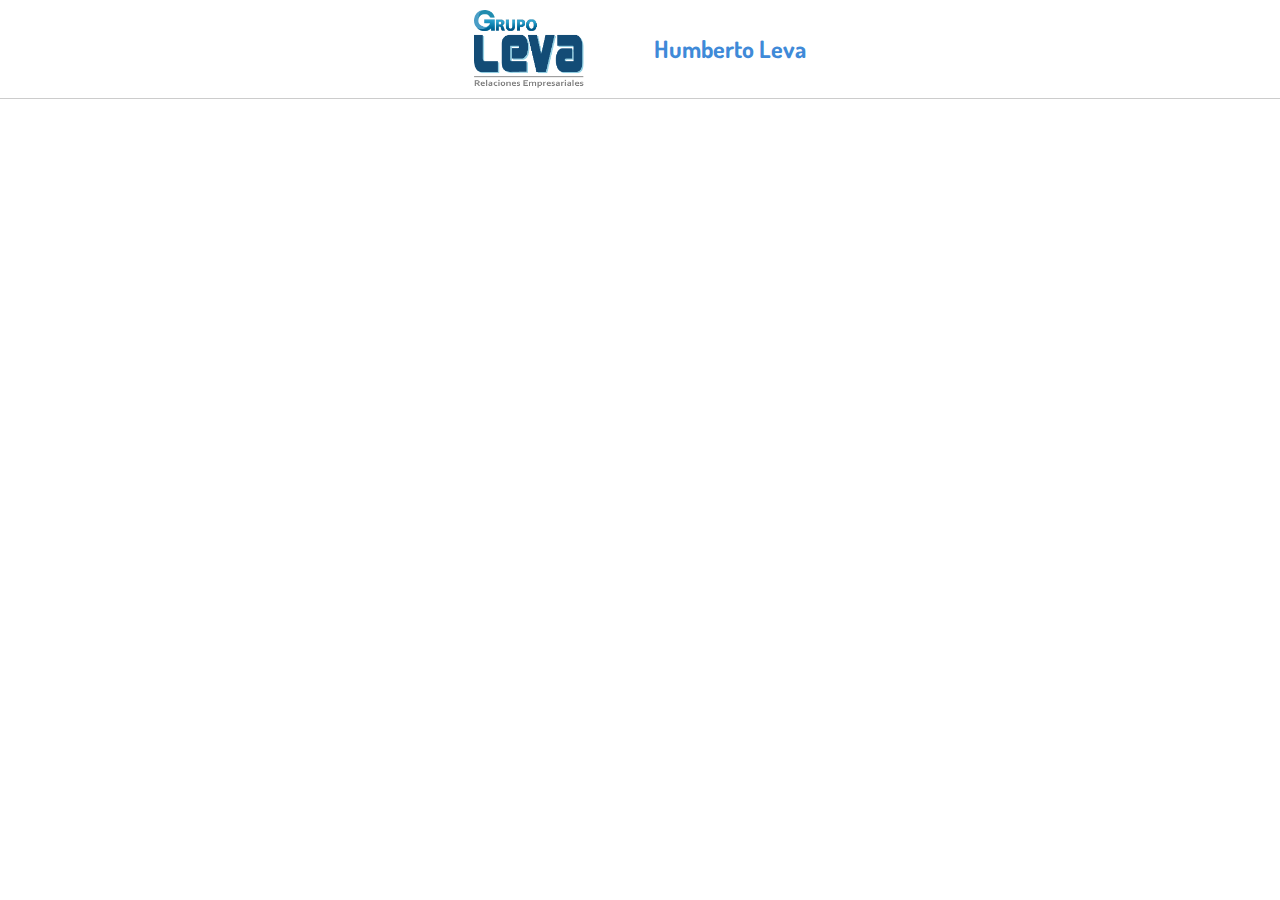
<file: index.html>
<!DOCTYPE html>
<html lang="en">
  <head>
    <meta charset="UTF-8" />
    <meta name="viewport" content="width=device-width, initial-scale=1.0" />
    <title>Humberto Leva</title>
    <!-- <link
      href="//cdn-images.mailchimp.com/embedcode/classic-10_7.css"
      rel="stylesheet"
      type="text/css"
    /> -->
    <link
      href="https://fonts.googleapis.com/css2?family=Dosis&display=swap"
      rel="stylesheet"
    />
    <link
      rel="stylesheet"
      href="https://cdnjs.cloudflare.com/ajax/libs/animate.css/4.0.0/animate.min.css"
    />
    <link rel="stylesheet" href="style.css" />
  </head>
  <body>
    <main>
      <nav class="nav">
        <img src="assets/images/logo-grupo-leva.png" alt="" />
        <h2>Humberto Leva</h2>
      </nav>
    </main>
  </body>
</html>
</file>
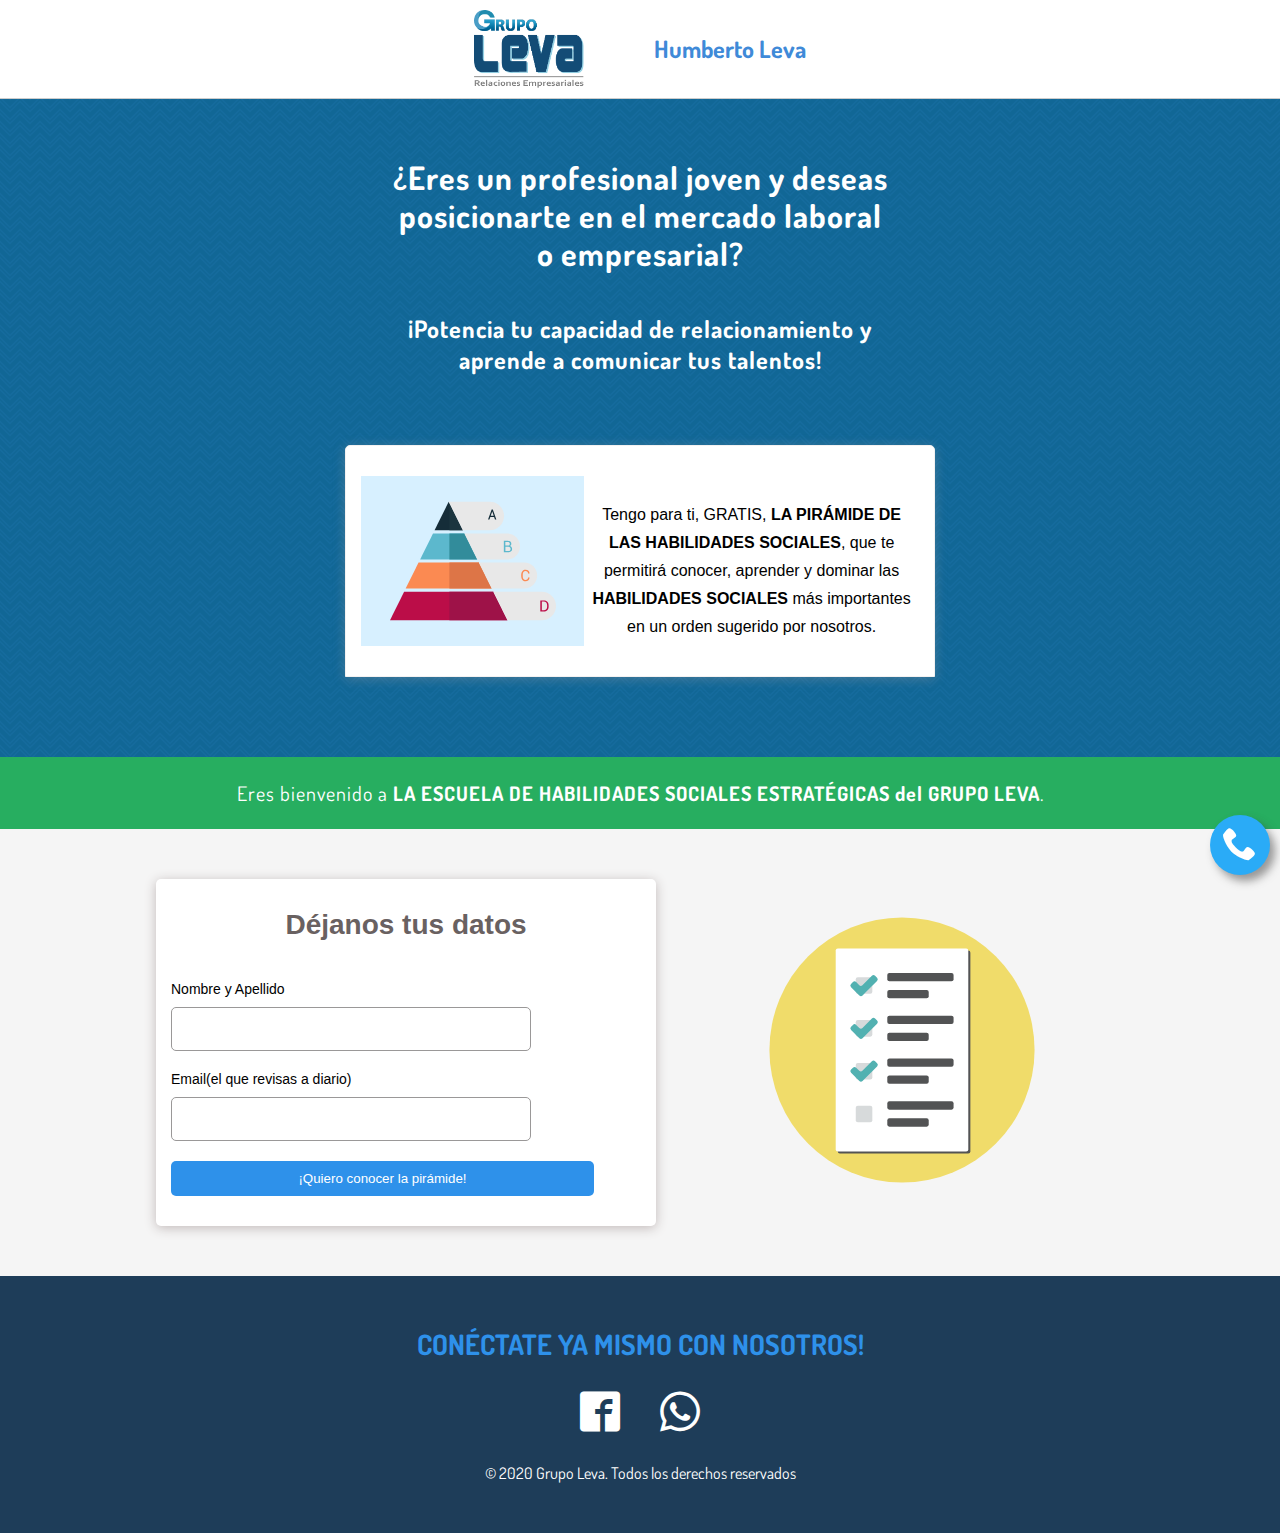
<file: piramide/index.html>
<!DOCTYPE html>
<html lang="en">
  <head>
    <meta charset="UTF-8" />
    <meta name="viewport" content="width=device-width, initial-scale=1.0" />
    <meta
      name="description"
      content="Potencia tu capacidad de relacionamiento y aprende a comunicar tus
    talentos"
    />
    <title>Humberto Leva - Pirámide de Habilidades Sociales</title>
    <!-- Open Graph / Facebook -->
    <meta property="og:type" content="website" />
    <meta property="og:url" content="https://humbertoleva.com/piramide/" />
    <meta
      property="og:title"
      content="Humberto Leva - Pirámide de Habilidades Sociales"
    />
    <meta
      property="og:description"
      content="Potencia tu capacidad de relacionamiento y aprende a comunicar tus
    talentos"
    />
    <meta
      property="og:image"
      content="https://humbertoleva.com/assets/images/habilidades-sociales.png"
    />

    <!-- Twitter -->
    <meta property="twitter:card" content="summary_large_image" />
    <meta property="twitter:url" content="https://humbertoleva.com/piramide/" />
    <meta
      property="twitter:title"
      content="Humberto Leva - Pirámide de Habilidades Sociales"
    />
    <meta
      property="twitter:description"
      content="Potencia tu capacidad de relacionamiento y aprende a comunicar tus
    talentos"
    />
    <meta property="twitter:image" content="" />
    <link
      rel="icon"
      type="image/png"
      sizes="32x32"
      href="../assets/images/favicon-32x32.png"
    />
    <link
      rel="icon"
      type="image/png"
      sizes="16x16"
      href="../assets/images/favicon-16x16.png"
    />
    <link
      href="https://fonts.googleapis.com/css2?family=Dosis&display=swap"
      rel="stylesheet"
    />
    <link
      rel="stylesheet"
      href="https://cdnjs.cloudflare.com/ajax/libs/animate.css/4.0.0/animate.min.css"
    />
    <link rel="stylesheet" href="../style.css" />
  </head>
  <body>
    <main>
      <nav class="nav">
        <img src="../assets/images/logo-grupo-leva.png" alt="" />
        <h2>Humberto Leva</h2>
      </nav>
      <header class="header">
        <h1>
          ¿Eres un profesional joven y deseas posicionarte en el mercado laboral
          o empresarial?
        </h1>
        <h2>
          ¡Potencia tu capacidad de relacionamiento y aprende a comunicar tus
          talentos!
        </h2>
      </header>
      <div class="info animate__animated animate__pulse animate__infinite">
        <div class="info__image">
          <img src="../assets/images/piramid.svg" alt="Piramid" />
        </div>
        <div class="info__text">
          <p>
            Tengo para ti, GRATIS,
            <strong>LA PIRÁMIDE DE LAS HABILIDADES SOCIALES</strong>, que te
            permitirá conocer, aprender y dominar las
            <strong>HABILIDADES SOCIALES</strong> más importantes en un orden
            sugerido por nosotros.
          </p>
        </div>
      </div>
      <div class="banner">
        <p>
          Eres bienvenido a
          <strong>LA ESCUELA DE HABILIDADES SOCIALES ESTRATÉGICAS</strong>
          <strong>del GRUPO LEVA</strong>.
        </p>
      </div>
      <div class="content">
        <div class="wrapper">
          <!-- Begin Mailchimp Signup Form -->
          <link
            href="//cdn-images.mailchimp.com/embedcode/classic-10_7.css"
            rel="stylesheet"
            type="text/css"
          />
          <style type="text/css">
            #mc_embed_signup {
              background: #fff;
              clear: left;
              font: 14px Helvetica, Arial, sans-serif;
            }
            /* Add your own Mailchimp form style overrides in your site stylesheet or in this style block.
	   We recommend moving this block and the preceding CSS link to the HEAD of your HTML file. */
          </style>
          <div id="mc_embed_signup">
            <form
              action="https://humbertoleva.us10.list-manage.com/subscribe/post?u=c1a577da044256dd841dd017b&amp;id=3c392fcd1b"
              method="post"
              id="mc-embedded-subscribe-form"
              name="mc-embedded-subscribe-form"
              class="form validate"
              target="_blank"
              novalidate
            >
              <div id="mc_embed_signup_scroll">
                <h3>Déjanos tus datos</h3>
                <div class="mc-field-group">
                  <label for="mce-FNAME">Nombre y Apellido </label>
                  <input
                    type="text"
                    value=""
                    name="FNAME"
                    class="required"
                    id="mce-FNAME"
                  />
                </div>
                <div class="mc-field-group">
                  <label for="mce-EMAIL">Email(el que revisas a diario) </label>
                  <input
                    type="email"
                    value=""
                    name="EMAIL"
                    class="required email"
                    id="mce-EMAIL"
                  />
                </div>
                <div id="mce-responses" class="clear">
                  <div
                    class="response"
                    id="mce-error-response"
                    style="display: none;"
                  ></div>
                  <div
                    class="response"
                    id="mce-success-response"
                    style="display: none;"
                  ></div>
                </div>
                <!-- real people should not fill this in and expect good things - do not remove this or risk form bot signups-->
                <div
                  style="position: absolute; left: -5000px;"
                  aria-hidden="true"
                >
                  <input
                    type="text"
                    name="b_c1a577da044256dd841dd017b_3c392fcd1b"
                    tabindex="-1"
                    value=""
                  />
                </div>
                <div class="clear">
                  <input
                    type="submit"
                    value="¡Quiero conocer la pirámide!"
                    name="subscribe"
                    id="mc-embedded-subscribe"
                    class="button btn"
                  />
                </div>
              </div>
            </form>
          </div>
          <script
            type="text/javascript"
            src="//s3.amazonaws.com/downloads.mailchimp.com/js/mc-validate.js"
          ></script>
          <script type="text/javascript">
            (function ($) {
              window.fnames = new Array();
              window.ftypes = new Array();
              fnames[1] = "FNAME";
              ftypes[1] = "text";
              fnames[0] = "EMAIL";
              ftypes[0] = "email";
              /*
               * Translated default messages for the $ validation plugin.
               * Locale: ES
               */
              $.extend($.validator.messages, {
                required: "Este campo es obligatorio.",
                remote: "Por favor, rellena este campo.",
                email: "Por favor, escribe una dirección de correo válida",
                url: "Por favor, escribe una URL válida.",
                date: "Por favor, escribe una fecha válida.",
                dateISO: "Por favor, escribe una fecha (ISO) válida.",
                number: "Por favor, escribe un número entero válido.",
                digits: "Por favor, escribe sólo dígitos.",
                creditcard: "Por favor, escribe un número de tarjeta válido.",
                equalTo: "Por favor, escribe el mismo valor de nuevo.",
                accept:
                  "Por favor, escribe un valor con una extensión aceptada.",
                maxlength: $.validator.format(
                  "Por favor, no escribas más de {0} caracteres."
                ),
                minlength: $.validator.format(
                  "Por favor, no escribas menos de {0} caracteres."
                ),
                rangelength: $.validator.format(
                  "Por favor, escribe un valor entre {0} y {1} caracteres."
                ),
                range: $.validator.format(
                  "Por favor, escribe un valor entre {0} y {1}."
                ),
                max: $.validator.format(
                  "Por favor, escribe un valor menor o igual a {0}."
                ),
                min: $.validator.format(
                  "Por favor, escribe un valor mayor o igual a {0}."
                ),
              });
            })(jQuery);
            var $mcj = jQuery.noConflict(true);
          </script>
          <!--End mc_embed_signup-->
          <div class="content__image">
            <img src="../assets/images/form.svg" alt="" />
          </div>
        </div>
      </div>
      <div class="call">
        <a class="icon icon-phone" href="tel:+51952822296"></a>
      </div>
      <footer class="footer">
        <h3>Conéctate ya mismo con nosotros!</h3>
        <div class="footer__icons">
          <div class="item facebook">
            <a target="_blank" href="https://www.facebook.com/hlevaosores/">
              <span class="icon icon-facebook"></span
            ></a>
          </div>
          <div class="item whatsapp">
            <a target="_blank" href="https://wa.link/evcoq5">
              <span class="icon icon-whatsapp"></span
            ></a>
          </div>
        </div>
        <p>© 2020 Grupo Leva. Todos los derechos reservados</p>
      </footer>
    </main>
  </body>
</html>
</file>
<file: style.css>
* {
  -webkit-box-sizing: border-box;
          box-sizing: border-box;
}

body {
  font-family: "Dosis", sans-serif;
  margin: 0;
  padding: 0;
}

h1,
h2,
h3,
h4,
h5,
h6 {
  margin: 0;
}

img {
  max-width: 100%;
}

p {
  margin: 0;
}

main {
  background-color: #116796;
  background-image: url("data:image/svg+xml,%3Csvg xmlns='http://www.w3.org/2000/svg' width='20' height='12' viewBox='0 0 20 12'%3E%3Cg fill-rule='evenodd'%3E%3Cg id='charlie-brown' fill='%231e74ac' fill-opacity='0.4'%3E%3Cpath d='M9.8 12L0 2.2V.8l10 10 10-10v1.4L10.2 12h-.4zm-4 0L0 6.2V4.8L7.2 12H5.8zm8.4 0L20 6.2V4.8L12.8 12h1.4zM9.8 0l.2.2.2-.2h-.4zm-4 0L10 4.2 14.2 0h-1.4L10 2.8 7.2 0H5.8z'/%3E%3C/g%3E%3C/g%3E%3C/svg%3E");
}

.btn {
  background-color: #2e91ea;
  border-radius: 5px;
  text-decoration: none;
  color: #fff;
  display: block;
  padding: 15px 10px;
  text-align: center;
}

.content {
  background-color: #f5f5f5;
  padding: 50px 0;
}

.content .wrapper {
  margin: 0 auto;
  max-width: 1170px;
}

@media (min-width: 768px) {
  .content .wrapper {
    display: -webkit-box;
    display: -ms-flexbox;
    display: flex;
    -webkit-box-pack: justify;
        -ms-flex-pack: justify;
            justify-content: space-between;
    -webkit-box-align: center;
        -ms-flex-align: center;
            align-items: center;
  }
}

.content__image {
  display: none;
}

.content__image img {
  max-width: 290px;
}

@media (min-width: 768px) {
  .content__image {
    display: block;
    width: 40%;
  }
}

@font-face {
  font-family: "icomoon";
  src: url("assets/fonts/icomoon.eot?r8qkcc");
  src: url("assets/fonts/icomoon.eot?r8qkcc#iefix") format("embedded-opentype"), url("assets/fonts/icomoon.ttf?r8qkcc") format("truetype"), url("assets/fonts/icomoon.woff?r8qkcc") format("woff"), url("assets/fonts/icomoon.svg?r8qkcc#icomoon") format("svg");
  font-weight: normal;
  font-style: normal;
  font-display: block;
}

[class^="icon-"],
[class*=" icon-"] {
  /* use !important to prevent issues with browser extensions that change fonts */
  font-family: "icomoon" !important;
  speak: never;
  font-style: normal;
  font-weight: normal;
  font-variant: normal;
  text-transform: none;
  line-height: 1;
  /* Better Font Rendering =========== */
  -webkit-font-smoothing: antialiased;
  -moz-osx-font-smoothing: grayscale;
}

.icon-arrow-right:before {
  content: "\ea3c";
}

.icon-facebook:before {
  content: "\ea91";
}

.icon-whatsapp:before {
  content: "\ea93";
}

.icon-phone:before {
  content: "\e942";
}

@-webkit-keyframes phone-jiggle {
  0% {
    -webkit-transform: rotate(0deg) scale(1);
            transform: rotate(0deg) scale(1);
  }
  2% {
    -webkit-transform: rotate(0deg);
            transform: rotate(0deg);
  }
  4% {
    -webkit-transform: rotate(5deg);
            transform: rotate(5deg);
  }
  6% {
    -webkit-transform: rotate(-5deg);
            transform: rotate(-5deg);
  }
  8% {
    -webkit-transform: rotate(5deg);
            transform: rotate(5deg);
  }
  10% {
    -webkit-transform: rotate(-5deg) scale(0.95);
            transform: rotate(-5deg) scale(0.95);
  }
  12% {
    -webkit-transform: rotate(5deg);
            transform: rotate(5deg);
  }
  14% {
    -webkit-transform: rotate(-5deg);
            transform: rotate(-5deg);
  }
  16% {
    -webkit-transform: rotate(5deg);
            transform: rotate(5deg);
  }
  18% {
    -webkit-transform: rotate(-5deg);
            transform: rotate(-5deg);
  }
  20% {
    -webkit-transform: rotate(5deg) scale(1.1);
            transform: rotate(5deg) scale(1.1);
  }
  22% {
    -webkit-transform: rotate(-5deg);
            transform: rotate(-5deg);
  }
  24% {
    -webkit-transform: rotate(5deg);
            transform: rotate(5deg);
  }
  26% {
    -webkit-transform: rotate(-5deg);
            transform: rotate(-5deg);
  }
  28% {
    -webkit-transform: rotate(0deg) scale(1);
            transform: rotate(0deg) scale(1);
  }
  100% {
    -webkit-transform: rotate(0deg) scale(1);
            transform: rotate(0deg) scale(1);
  }
}

@keyframes phone-jiggle {
  0% {
    -webkit-transform: rotate(0deg) scale(1);
            transform: rotate(0deg) scale(1);
  }
  2% {
    -webkit-transform: rotate(0deg);
            transform: rotate(0deg);
  }
  4% {
    -webkit-transform: rotate(5deg);
            transform: rotate(5deg);
  }
  6% {
    -webkit-transform: rotate(-5deg);
            transform: rotate(-5deg);
  }
  8% {
    -webkit-transform: rotate(5deg);
            transform: rotate(5deg);
  }
  10% {
    -webkit-transform: rotate(-5deg) scale(0.95);
            transform: rotate(-5deg) scale(0.95);
  }
  12% {
    -webkit-transform: rotate(5deg);
            transform: rotate(5deg);
  }
  14% {
    -webkit-transform: rotate(-5deg);
            transform: rotate(-5deg);
  }
  16% {
    -webkit-transform: rotate(5deg);
            transform: rotate(5deg);
  }
  18% {
    -webkit-transform: rotate(-5deg);
            transform: rotate(-5deg);
  }
  20% {
    -webkit-transform: rotate(5deg) scale(1.1);
            transform: rotate(5deg) scale(1.1);
  }
  22% {
    -webkit-transform: rotate(-5deg);
            transform: rotate(-5deg);
  }
  24% {
    -webkit-transform: rotate(5deg);
            transform: rotate(5deg);
  }
  26% {
    -webkit-transform: rotate(-5deg);
            transform: rotate(-5deg);
  }
  28% {
    -webkit-transform: rotate(0deg) scale(1);
            transform: rotate(0deg) scale(1);
  }
  100% {
    -webkit-transform: rotate(0deg) scale(1);
            transform: rotate(0deg) scale(1);
  }
}

@-webkit-keyframes fadeIn {
  0% {
    opacity: 0;
  }
  100% {
    opacity: 1;
  }
}

@keyframes fadeIn {
  0% {
    opacity: 0;
  }
  100% {
    opacity: 1;
  }
}

.header {
  padding: 60px 15px 150px;
  background-color: transparent;
  text-align: center;
}

@media (min-width: 768px) {
  .header {
    background-color: transparent;
  }
}

.header h1,
.header h2,
.header p {
  color: #fff;
}

.header h1 {
  margin-bottom: 20px;
  letter-spacing: 1px;
  font-size: 28px;
  line-height: 34px;
}

@media (min-width: 768px) {
  .header h1 {
    max-width: 500px;
    margin: 0 auto 40px;
  }
}

@media (min-width: 1024px) {
  .header h1 {
    margin: 0 auto 40px;
    font-size: 32px;
    line-height: 38px;
  }
}

.header h2 {
  margin-bottom: 30px;
  letter-spacing: 1px;
  font-size: 20px;
}

@media (min-width: 768px) {
  .header h2 {
    max-width: 540px;
    margin: 0 auto 30px;
  }
}

@media (min-width: 1024px) {
  .header h2 {
    margin: 0 auto 40px;
    font-size: 24px;
  }
}

.nav {
  background-color: #fff;
  border-bottom: 1px solid #ccc;
  padding: 10px 15px;
  display: -webkit-box;
  display: -ms-flexbox;
  display: flex;
  -webkit-box-pack: center;
      -ms-flex-pack: center;
          justify-content: center;
  -webkit-box-align: center;
      -ms-flex-align: center;
          align-items: center;
}

.nav h2 {
  color: #3f8ad8;
  margin-left: 70px;
}

.nav img {
  display: block;
  max-width: 25%;
}

@media (min-width: 768px) {
  .nav img {
    max-width: 110px;
  }
}

.form {
  background-color: #fff;
  -webkit-box-shadow: 0 2px 12px 0 #c1b9b9;
          box-shadow: 0 2px 12px 0 #c1b9b9;
  font-family: "Lato", sans-serif;
  border-radius: 5px;
  max-width: 290px;
  margin: 0 auto;
  padding: 30px 15px !important;
}

@media (min-width: 768px) {
  .form {
    max-width: 500px;
  }
}

.form h3 {
  margin-bottom: 30px;
  color: #696161;
  font-size: 28px;
  text-align: center;
}

@media (min-width: 768px) {
  .form h3 {
    margin-bottom: 40px;
  }
}

.form label {
  display: block;
  margin-bottom: 5px;
}

@media (min-width: 768px) {
  .form label {
    margin-bottom: 10px;
  }
}

.form input {
  width: 100%;
  height: 44px;
  border-radius: 5px;
  border: 1px solid #9a9898;
  padding: 5px 10px 5px 15px;
}

@media (min-width: 1024px) {
  .form input {
    width: 85%;
  }
}

.form input:focus {
  outline-color: #2e91ea;
  outline-width: 1px;
}

.form .button {
  background-color: #2e91ea !important;
  border-radius: 5px !important;
  text-decoration: none !important;
  border: 0 !important;
  color: #fff !important;
  cursor: pointer !important;
  display: block !important;
  padding: 15px 10px !important;
  text-align: center !important;
  width: 100% !important;
  margin: 0 !important;
  height: auto !important;
  padding: 10px !important;
}

@media (min-width: 1024px) {
  .form .button {
    width: 90% !important;
  }
}

#mc_embed_signup {
  font-family: "Lato", sans-serif;
  background-color: transparent !important;
}

@media (min-width: 768px) {
  #mc_embed_signup {
    width: 50%;
    margin: 0 auto;
  }
}

#mc_embed_signup .mc-field-group {
  margin-bottom: 20px;
  width: 100% !important;
}

@media (min-width: 1024px) {
  #mc_embed_signup .mc-field-group {
    width: 90% !important;
  }
}

#mc_embed_signup div.mce_inline_error {
  color: #e74c3c !important;
  background-color: transparent !important;
  padding: 5px 0 0 !important;
  font-weight: normal !important;
}

#mc_embed_signup div.response {
  padding: 15px 0 15px 20px !important;
}

#mc_embed_signup #mce-responses {
  padding: 0 !important;
  margin: 0 !important;
}

#mc_embed_signup #mce-success-response {
  background-color: #2ecc71;
  color: #fff !important;
}

.banner {
  background-color: #27ae60;
  padding: 20px 15px;
  text-align: center;
  font-size: 20px;
  margin-top: 40px;
}

@media (min-width: 768px) {
  .banner {
    margin-top: 80px;
  }
}

.banner p {
  color: #fff;
  line-height: 32px;
  letter-spacing: 1px;
}

.info {
  background: #fff;
  border-radius: 5px 5px 0 0;
  border: 1px solid #f3f1f1;
  -webkit-box-shadow: 0 2px 12px 0 rgba(169, 158, 158, 0.34902);
          box-shadow: 0 2px 12px 0 rgba(169, 158, 158, 0.34902);
  padding: 30px 15px;
  max-width: 290px;
  margin: -120px auto 0;
}

@media (min-width: 768px) {
  .info {
    max-width: 590px;
    display: -webkit-box;
    display: -ms-flexbox;
    display: flex;
    -webkit-box-pack: justify;
        -ms-flex-pack: justify;
            justify-content: space-between;
    -webkit-box-align: center;
        -ms-flex-align: center;
            align-items: center;
  }
}

.info__image {
  background-color: rgba(56, 182, 255, 0.2);
}

@media (min-width: 768px) {
  .info__image {
    width: 40%;
  }
}

.info__image img {
  display: block;
  margin: 0 auto;
  max-width: 170px;
}

.info__text {
  padding: 20px 0 0;
  text-align: center;
}

@media (min-width: 768px) {
  .info__text {
    width: 60%;
  }
}

.info__text p {
  line-height: 24px;
  font-family: "Lato", sans-serif;
}

@media (min-width: 1024px) {
  .info__text p {
    line-height: 28px;
  }
}

.footer {
  background-color: #1e3d59;
  padding: 50px 0;
}

.footer h3 {
  margin: 0 auto 30px;
  font-weight: bold;
  font-size: 28px;
  font-weight: bold;
  color: #2e91ea;
  text-align: center;
  text-transform: uppercase;
  -webkit-animation: fadeIn 3s linear infinite;
          animation: fadeIn 3s linear infinite;
}

.footer__icons {
  display: -webkit-box;
  display: -ms-flexbox;
  display: flex;
  -webkit-box-pack: justify;
      -ms-flex-pack: justify;
          justify-content: space-between;
  margin: 0 auto 30px;
  max-width: 120px;
}

.footer__icons .item a {
  text-decoration: none;
}

.footer__icons .item a span {
  font-size: 40px;
  color: #fff;
}

.footer p {
  text-align: center;
  color: #fff;
}

.call {
  -webkit-animation: phone-jiggle 3s linear infinite;
          animation: phone-jiggle 3s linear infinite;
  background: #2aabf7;
  border-radius: 50%;
  -webkit-box-shadow: 5px 6px 9px 0 rgba(60, 60, 60, 0.5);
          box-shadow: 5px 6px 9px 0 rgba(60, 60, 60, 0.5);
  position: fixed;
  width: 60px;
  height: 60px;
  line-height: 60px;
  text-align: center;
  font-size: 34px;
  bottom: 25px;
  right: 10px;
  z-index: 10;
}

.call .icon {
  text-decoration: none;
  color: #fff;
}
/*# sourceMappingURL=style.css.map */
</file>
